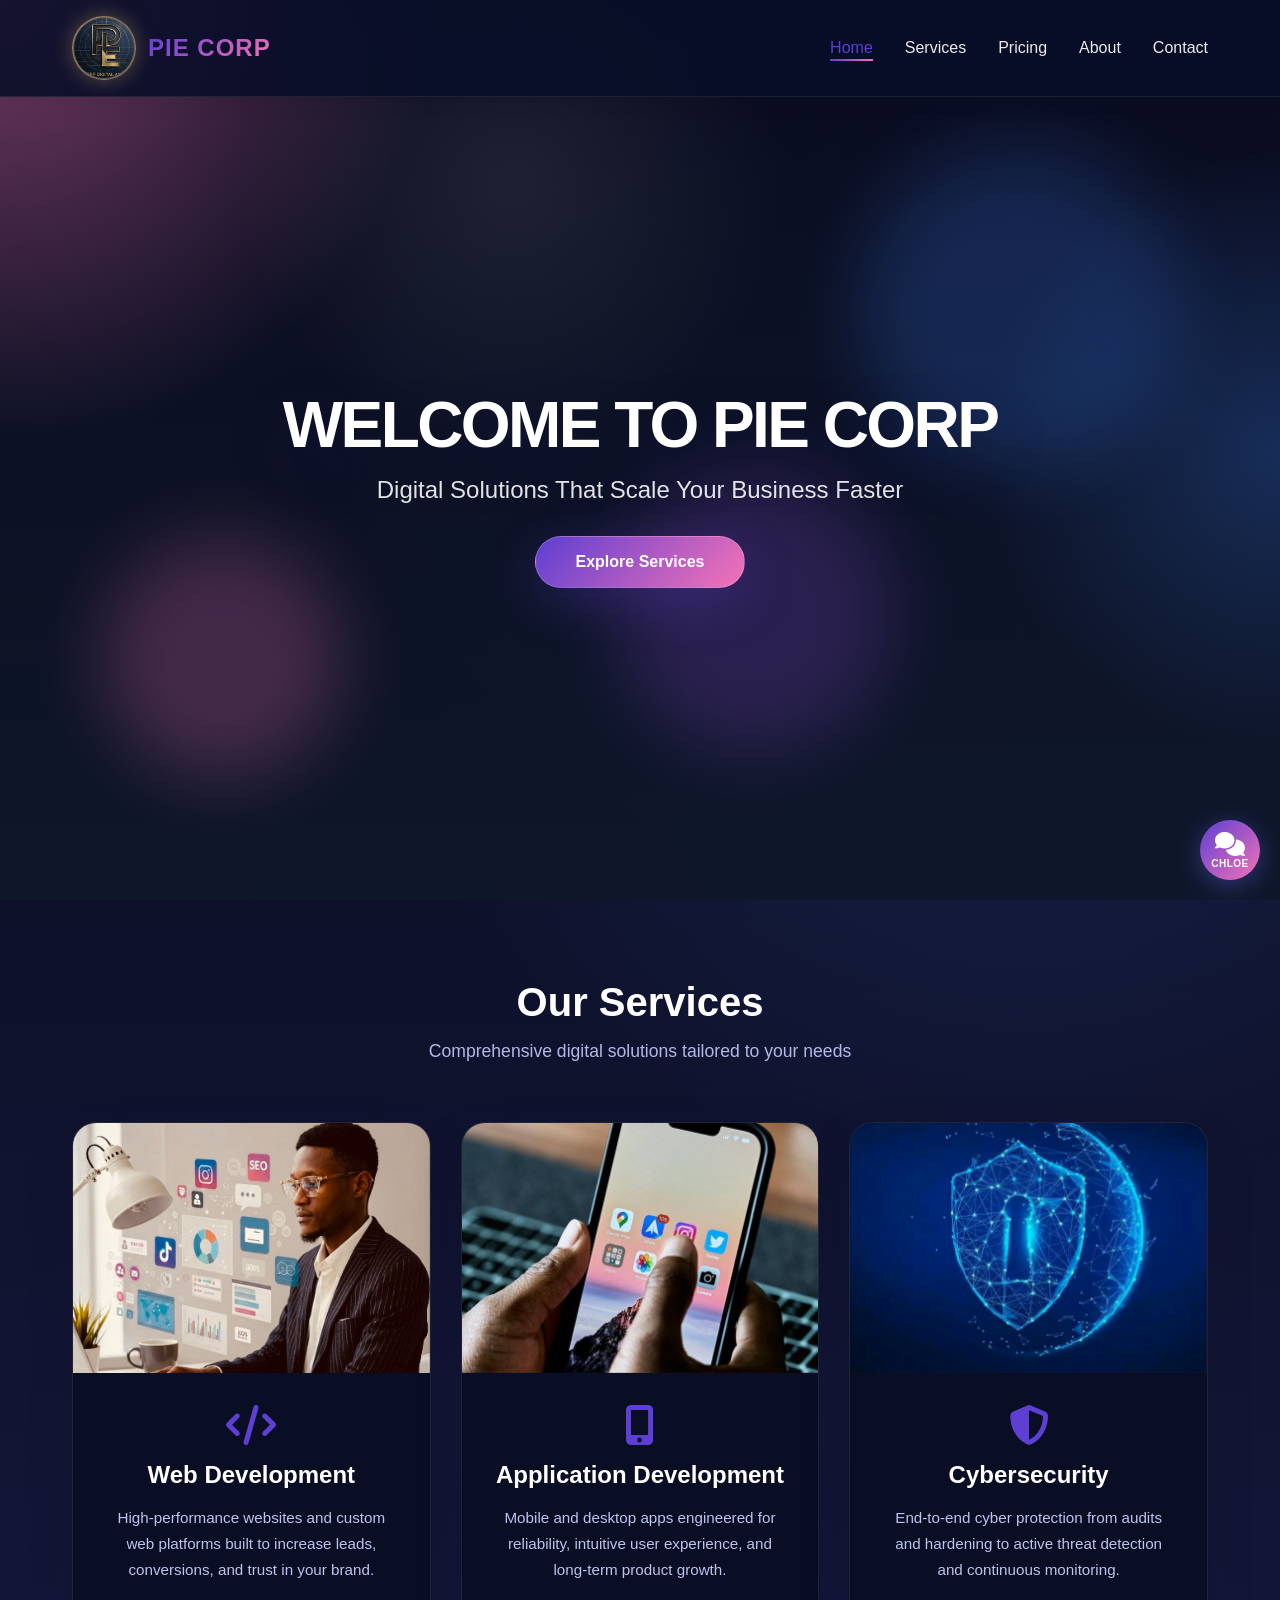
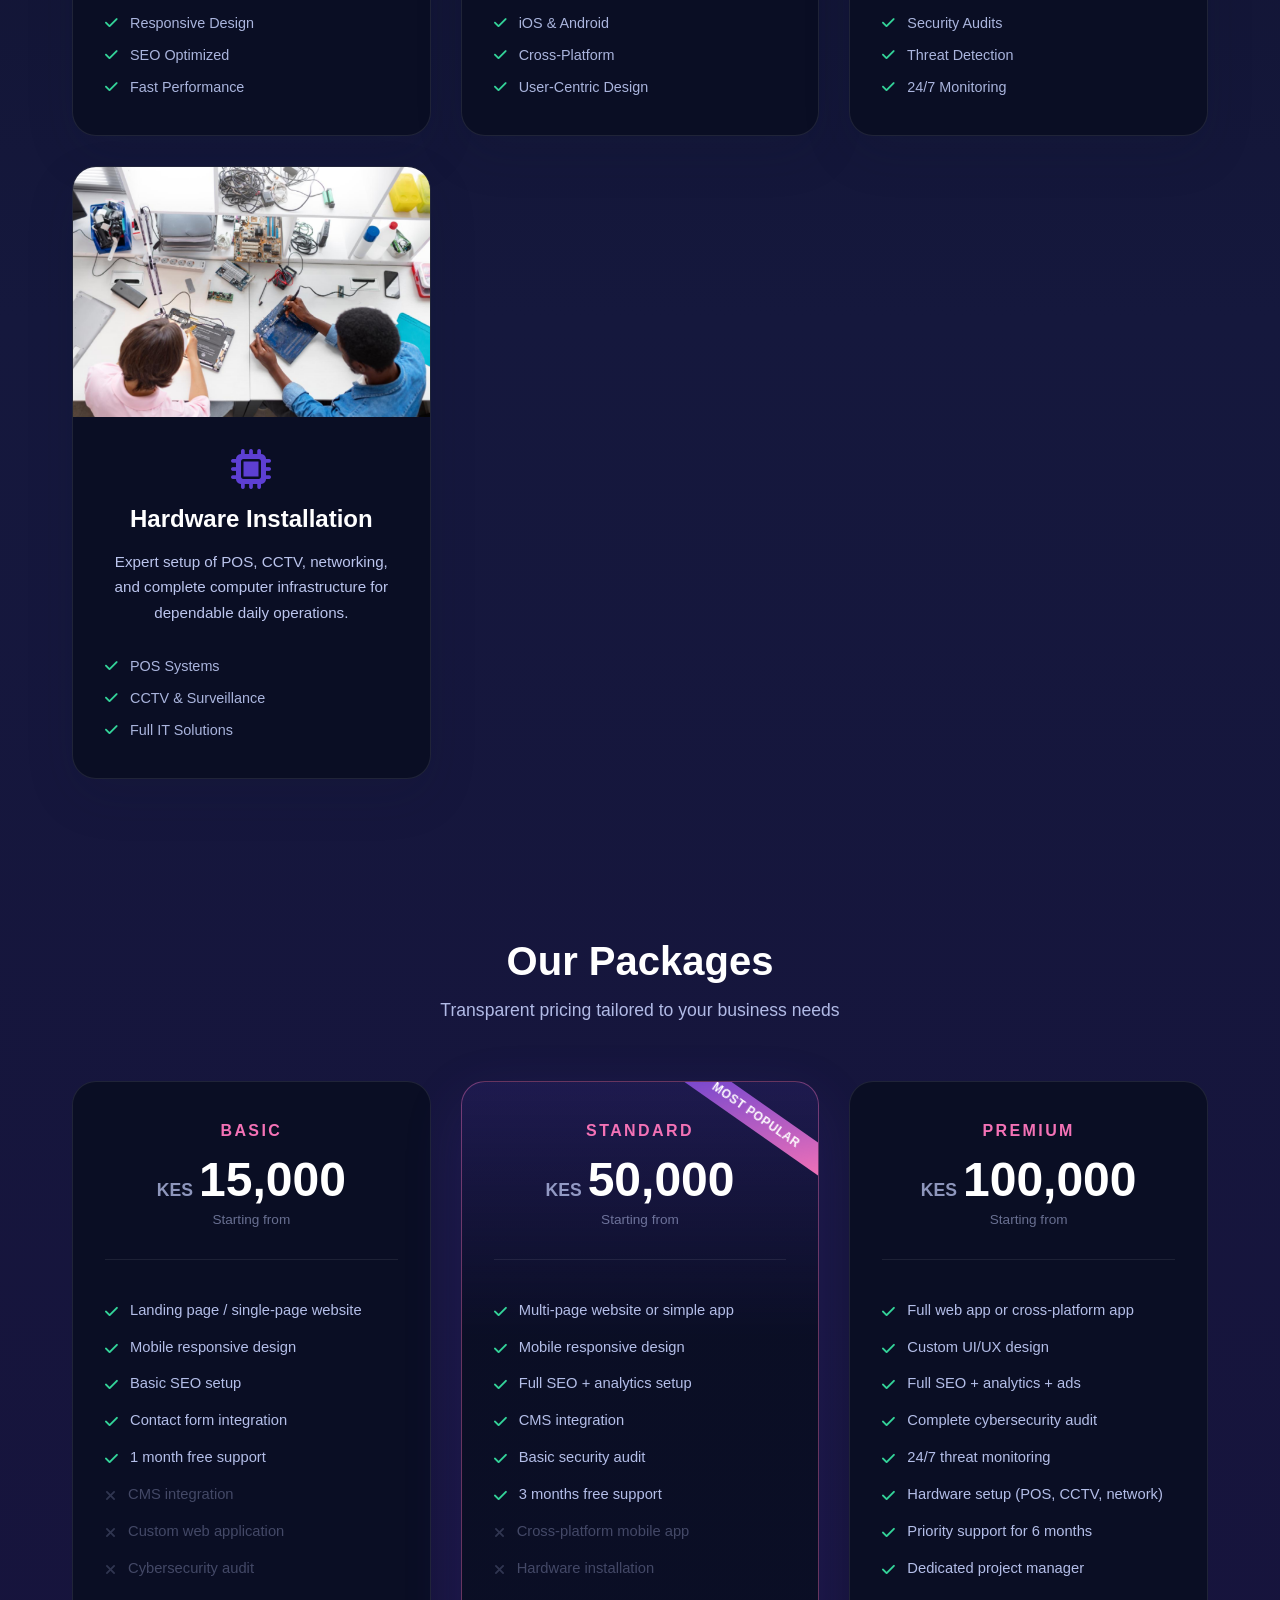
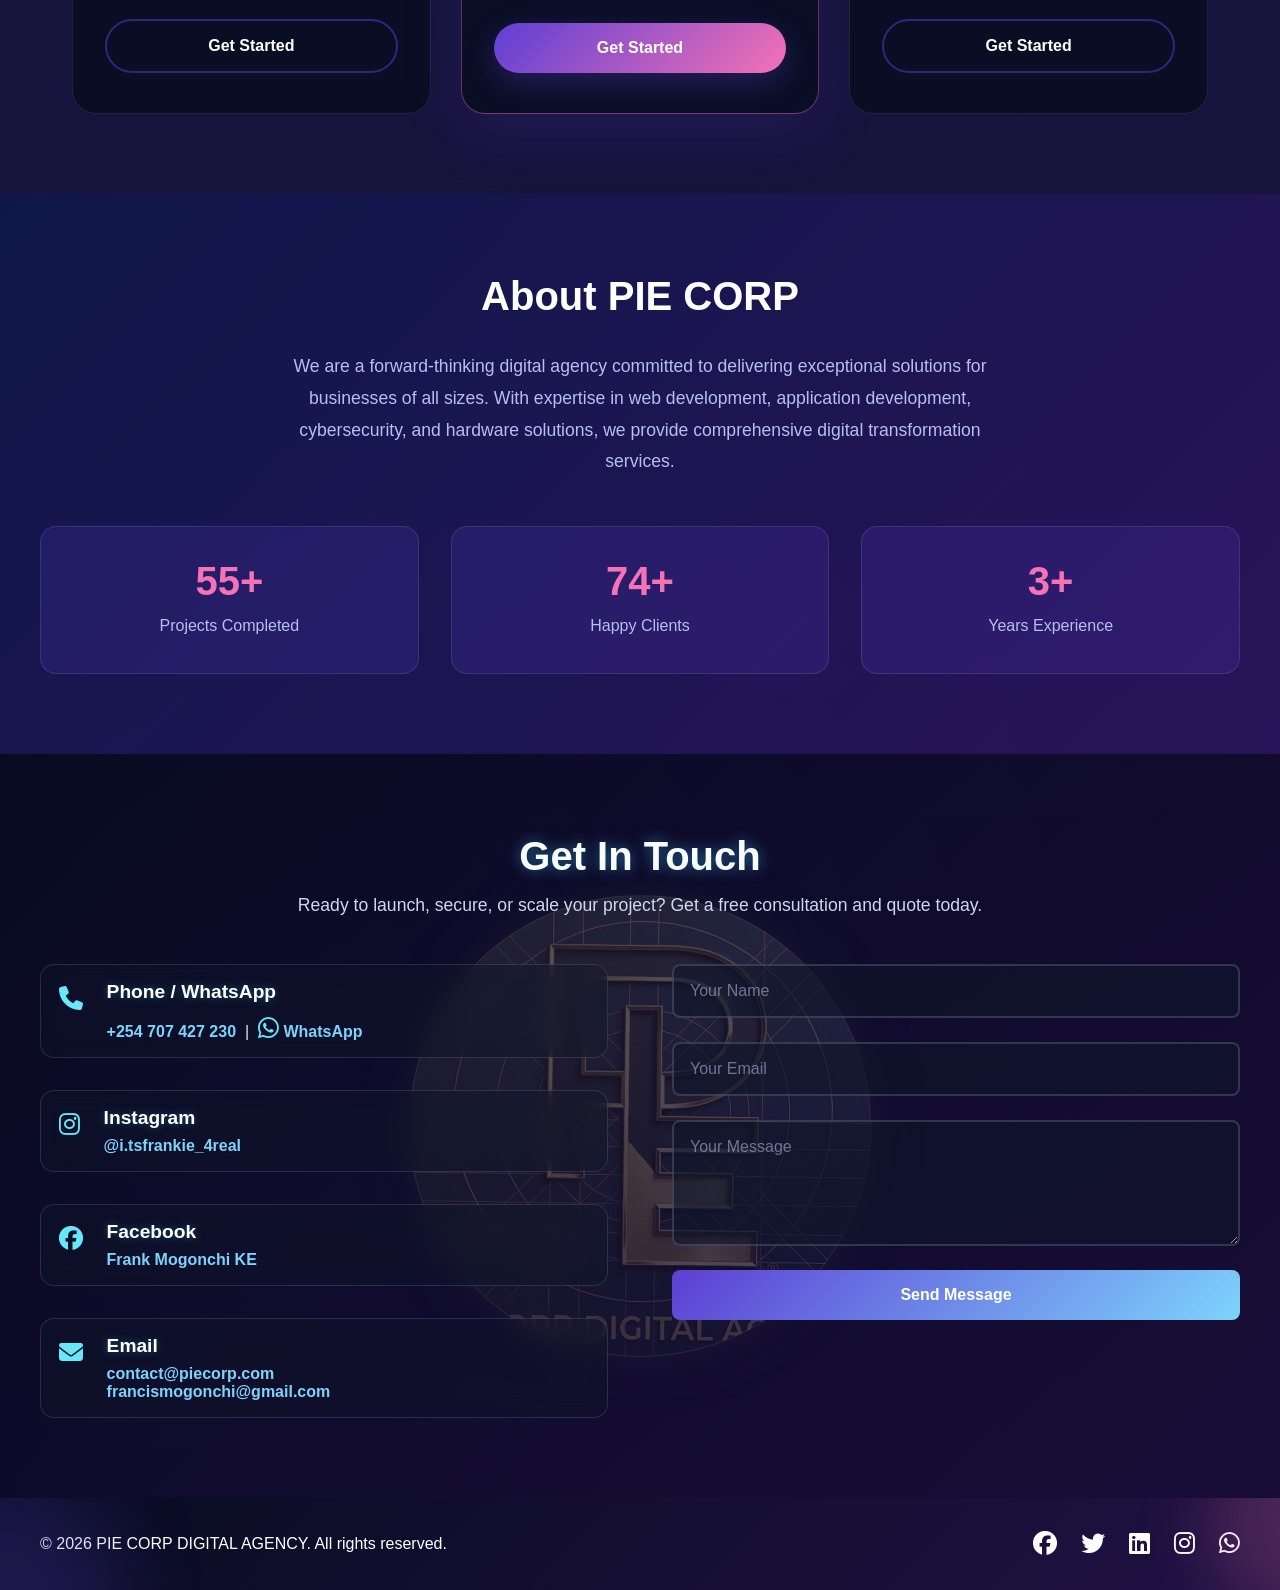
<file: index.html>
<!DOCTYPE html>
<html lang="en">
<head>
    <meta charset="UTF-8">
    <meta name="viewport" content="width=device-width, initial-scale=1.0">
    <meta name="description" content="PIE CORP DIGITAL AGENCY delivers web development, mobile applications, cybersecurity, and hardware installation solutions for modern businesses.">
    <meta name="keywords" content="PIE CORP, web development, mobile app development, cybersecurity, hardware installation, Kenya digital agency">
    <meta name="author" content="PIE CORP DIGITAL AGENCY">
    <meta name="robots" content="index, follow">
    <meta property="og:type" content="website">
    <meta property="og:title" content="PIE CORP DIGITAL AGENCY | Professional Tech Solutions">
    <meta property="og:description" content="Digital solutions that scale your business faster through web, app, cybersecurity, and hardware expertise.">
    <meta property="og:url" content="https://piecorp.netlify.app/">
    <meta property="og:image" content="https://piecorp.netlify.app/images/new%20logo.jpeg">
    <meta name="twitter:card" content="summary_large_image">
    <meta name="twitter:title" content="PIE CORP DIGITAL AGENCY | Professional Tech Solutions">
    <meta name="twitter:description" content="Digital solutions that scale your business faster through web, app, cybersecurity, and hardware expertise.">
    <meta name="twitter:image" content="https://piecorp.netlify.app/images/new%20logo.jpeg">
    <link rel="canonical" href="https://piecorp.netlify.app/">
    <link rel="icon" type="image/jpeg" href="images/new logo.jpeg">
    <meta name="google-site-verification" content="ad9ecfea312b4340">
    <meta name="theme-color" content="#0a0a2e">
    <meta name="geo.region" content="KE">
    <meta name="geo.placename" content="Kenya">
    <meta property="og:site_name" content="PIE CORP DIGITAL AGENCY">
    <meta property="og:locale" content="en_KE">
    <title>PIE CORP DIGITAL AGENCY | Web Development, Cybersecurity & IT Solutions in Kenya</title>
    <link rel="preconnect" href="https://cdnjs.cloudflare.com" crossorigin>
    <link rel="dns-prefetch" href="https://cdnjs.cloudflare.com">
    <link rel="stylesheet" href="style.css">
    <link rel="stylesheet" href="https://cdnjs.cloudflare.com/ajax/libs/font-awesome/6.4.0/css/all.min.css">
    <script type="application/ld+json">
    {
      "@context": "https://schema.org",
      "@type": "ProfessionalService",
      "name": "PIE CORP DIGITAL AGENCY",
      "url": "https://piecorp.netlify.app/",
      "logo": "https://piecorp.netlify.app/images/new%20logo.jpeg",
      "image": "https://piecorp.netlify.app/images/new%20logo.jpeg",
      "description": "PIE CORP DIGITAL AGENCY delivers web development, mobile applications, cybersecurity, and hardware installation solutions for modern businesses in Kenya.",
      "telephone": "+254707427230",
      "email": "contact@piecorp.com",
      "address": {
        "@type": "PostalAddress",
        "addressCountry": "KE"
      },
      "areaServed": {
        "@type": "Country",
        "name": "Kenya"
      },
      "sameAs": [
        "https://www.facebook.com/Frank.Mogonchi.KE",
        "https://instagram.com/i.tsfrankie_4real"
      ],
      "serviceType": ["Web Development", "Mobile App Development", "Cybersecurity", "Hardware Installation", "IT Solutions"],
      "priceRange": "$$",
      "aggregateRating": {
        "@type": "AggregateRating",
        "ratingValue": "4.8",
        "reviewCount": "75"
      }
    }
    </script>
</head>
<body>
    <a href="#home" class="skip-to-content">Skip to content</a>
    <!-- Animated Loading Screen -->
    <div id="loadingScreen" class="loading-screen">
        <div class="loading-content">
            <div class="intro-space"></div>
            <div class="loading-portal">
                <div class="portal-ring ring-1"></div>
                <div class="portal-ring ring-2"></div>
                <div class="portal-ring ring-3"></div>
                <div class="portal-energy"></div>
                <div class="portal-shards"></div>
                <div class="portal-core">
                    <div class="portal-logo">PIE</div>
                </div>
            </div>
            <div class="loading-bar">
                <div class="loading-progress"></div>
            </div>
            <p class="loading-text">PIE CORP DIGITAL AGENCY</p>
        </div>
    </div>

    <!-- Navigation -->
    <nav class="navbar">
        <div class="nav-container">
            <div class="logo">
                <div class="logo-badge">
                    <img src="images/new logo.jpeg" alt="PIE Corp Logo" class="logo-svg logo-image">
                </div>
                <span class="logo-text">PIE CORP</span>
            </div>
            <ul class="nav-menu" id="primaryNav">
                <li><a href="#home" class="nav-link">Home</a></li>
                <li><a href="#services" class="nav-link">Services</a></li>
                <li><a href="#pricing" class="nav-link">Pricing</a></li>
                <li><a href="#about" class="nav-link">About</a></li>
                <li><a href="#contact" class="nav-link">Contact</a></li>
            </ul>
            <button class="hamburger" type="button" aria-label="Toggle navigation menu" aria-expanded="false" aria-controls="primaryNav">
                <span></span>
                <span></span>
                <span></span>
            </button>
        </div>
    </nav>

    <!-- Main Content -->
    <main>
    <!-- Hero Section -->
    <section id="home" class="hero">
        <div class="hero-content">
            <h1 class="hero-title fade-in-up">Welcome to PIE CORP</h1>
            <p class="hero-subtitle fade-in-up" style="animation-delay: 0.2s;">Digital Solutions That Scale Your Business Faster</p>
            <button class="hero-btn fade-in-up" type="button" style="animation-delay: 0.4s;">Explore Services</button>
        </div>
        <div class="hero-background">
            <div class="animated-shape shape-1"></div>
            <div class="animated-shape shape-2"></div>
            <div class="animated-shape shape-3"></div>
        </div>
    </section>

    <!-- Services Section -->
    <section id="services" class="services">
        <div class="section-title">
            <h2>Our Services</h2>
            <p>Comprehensive digital solutions tailored to your needs</p>
        </div>

        <div class="services-grid">
            <!-- Service 1: Web Development -->
            <div class="service-card">
                <div class="service-image-container">
                    <img src="images/web development.png.jpeg" data-alt-src="images/mobileapplication.png.jpeg" alt="Web Development services by PIE CORP" class="service-image service-image-main" loading="lazy" width="400" height="250">
                    <div class="service-overlay">
                        <p>Responsive & Modern</p>
                    </div>
                </div>
                <div class="service-content">
                    <i class="fas fa-code service-icon"></i>
                    <h3>Web Development</h3>
                    <p>High-performance websites and custom web platforms built to increase leads, conversions, and trust in your brand.</p>
                    <ul class="service-features">
                        <li><i class="fas fa-check"></i> Responsive Design</li>
                        <li><i class="fas fa-check"></i> SEO Optimized</li>
                        <li><i class="fas fa-check"></i> Fast Performance</li>
                    </ul>
                </div>
            </div>

            <!-- Service 2: Application Development -->
            <div class="service-card">
                <div class="service-image-container">
                    <img src="images/mobileapplication.png.jpeg" data-alt-src="images/web development.png.jpeg" alt="Mobile App Development services by PIE CORP" class="service-image service-image-main" loading="lazy" width="400" height="250">
                    <div class="service-overlay">
                        <p>iOS, Android & Cross-Platform</p>
                    </div>
                </div>
                <div class="service-content">
                    <i class="fas fa-mobile-alt service-icon"></i>
                    <h3>Application Development</h3>
                    <p>Mobile and desktop apps engineered for reliability, intuitive user experience, and long-term product growth.</p>
                    <ul class="service-features">
                        <li><i class="fas fa-check"></i> iOS & Android</li>
                        <li><i class="fas fa-check"></i> Cross-Platform</li>
                        <li><i class="fas fa-check"></i> User-Centric Design</li>
                    </ul>
                </div>
            </div>

            <!-- Service 3: Cybersecurity -->
            <div class="service-card">
                <div class="service-image-container">
                    <img src="images/Cybersecurity.png.jpeg" data-alt-src="images/Hardware.png.jpeg" alt="Cybersecurity solutions by PIE CORP" class="service-image service-image-main" loading="lazy" width="400" height="250">
                    <div class="service-overlay">
                        <p>Secure & Protected</p>
                    </div>
                </div>
                <div class="service-content">
                    <i class="fas fa-shield-alt service-icon"></i>
                    <h3>Cybersecurity</h3>
                    <p>End-to-end cyber protection from audits and hardening to active threat detection and continuous monitoring.</p>
                    <ul class="service-features">
                        <li><i class="fas fa-check"></i> Security Audits</li>
                        <li><i class="fas fa-check"></i> Threat Detection</li>
                        <li><i class="fas fa-check"></i> 24/7 Monitoring</li>
                    </ul>
                </div>
            </div>

            <!-- Service 4: Hardware Installation -->
            <div class="service-card">
                <div class="service-image-container">
                    <img src="images/Hardware.png.jpeg" data-alt-src="images/Cybersecurity.png.jpeg" alt="Hardware Installation and IT solutions by PIE CORP" class="service-image service-image-main" loading="lazy" width="400" height="250">
                    <div class="service-overlay">
                        <p>POS, CCTV & Computer Solutions</p>
                    </div>
                </div>
                <div class="service-content">
                    <i class="fas fa-microchip service-icon"></i>
                    <h3>Hardware Installation</h3>
                    <p>Expert setup of POS, CCTV, networking, and complete computer infrastructure for dependable daily operations.</p>
                    <ul class="service-features">
                        <li><i class="fas fa-check"></i> POS Systems</li>
                        <li><i class="fas fa-check"></i> CCTV & Surveillance</li>
                        <li><i class="fas fa-check"></i> Full IT Solutions</li>
                    </ul>
                </div>
            </div>
        </div>
    </section>

    <!-- Pricing Section -->
    <section id="pricing" class="pricing">
        <div class="section-title">
            <h2>Our Packages</h2>
            <p>Transparent pricing tailored to your business needs</p>
        </div>

        <div class="pricing-grid">
            <!-- Basic Package -->
            <div class="pricing-card">
                <div class="pricing-header">
                    <span class="pricing-tier">Basic</span>
                    <div class="pricing-amount">
                        <span class="currency">KES</span>
                        <span class="price">15,000</span>
                    </div>
                    <p class="pricing-period">Starting from</p>
                </div>
                <ul class="pricing-features">
                    <li><i class="fas fa-check"></i> Landing page / single-page website</li>
                    <li><i class="fas fa-check"></i> Mobile responsive design</li>
                    <li><i class="fas fa-check"></i> Basic SEO setup</li>
                    <li><i class="fas fa-check"></i> Contact form integration</li>
                    <li><i class="fas fa-check"></i> 1 month free support</li>
                    <li class="disabled"><i class="fas fa-times"></i> CMS integration</li>
                    <li class="disabled"><i class="fas fa-times"></i> Custom web application</li>
                    <li class="disabled"><i class="fas fa-times"></i> Cybersecurity audit</li>
                </ul>
                <a href="https://wa.me/254707427230?text=Hi%20PIE%20CORP%2C%20I'm%20interested%20in%20the%20Basic%20package" class="pricing-btn" target="_blank" rel="noopener noreferrer">Get Started</a>
            </div>

            <!-- Standard Package -->
            <div class="pricing-card featured">
                <div class="pricing-badge">Most Popular</div>
                <div class="pricing-header">
                    <span class="pricing-tier">Standard</span>
                    <div class="pricing-amount">
                        <span class="currency">KES</span>
                        <span class="price">50,000</span>
                    </div>
                    <p class="pricing-period">Starting from</p>
                </div>
                <ul class="pricing-features">
                    <li><i class="fas fa-check"></i> Multi-page website or simple app</li>
                    <li><i class="fas fa-check"></i> Mobile responsive design</li>
                    <li><i class="fas fa-check"></i> Full SEO + analytics setup</li>
                    <li><i class="fas fa-check"></i> CMS integration</li>
                    <li><i class="fas fa-check"></i> Basic security audit</li>
                    <li><i class="fas fa-check"></i> 3 months free support</li>
                    <li class="disabled"><i class="fas fa-times"></i> Cross-platform mobile app</li>
                    <li class="disabled"><i class="fas fa-times"></i> Hardware installation</li>
                </ul>
                <a href="https://wa.me/254707427230?text=Hi%20PIE%20CORP%2C%20I'm%20interested%20in%20the%20Standard%20package" class="pricing-btn featured-btn" target="_blank" rel="noopener noreferrer">Get Started</a>
            </div>

            <!-- Premium Package -->
            <div class="pricing-card">
                <div class="pricing-header">
                    <span class="pricing-tier">Premium</span>
                    <div class="pricing-amount">
                        <span class="currency">KES</span>
                        <span class="price">100,000</span>
                    </div>
                    <p class="pricing-period">Starting from</p>
                </div>
                <ul class="pricing-features">
                    <li><i class="fas fa-check"></i> Full web app or cross-platform app</li>
                    <li><i class="fas fa-check"></i> Custom UI/UX design</li>
                    <li><i class="fas fa-check"></i> Full SEO + analytics + ads</li>
                    <li><i class="fas fa-check"></i> Complete cybersecurity audit</li>
                    <li><i class="fas fa-check"></i> 24/7 threat monitoring</li>
                    <li><i class="fas fa-check"></i> Hardware setup (POS, CCTV, network)</li>
                    <li><i class="fas fa-check"></i> Priority support for 6 months</li>
                    <li><i class="fas fa-check"></i> Dedicated project manager</li>
                </ul>
                <a href="https://wa.me/254707427230?text=Hi%20PIE%20CORP%2C%20I'm%20interested%20in%20the%20Premium%20package" class="pricing-btn" target="_blank" rel="noopener noreferrer">Get Started</a>
            </div>
        </div>
    </section>

    <!-- About Section -->
    <section id="about" class="about">
        <div class="about-container">
            <div class="about-content fade-on-scroll">
                <h2>About PIE CORP</h2>
                <p>We are a forward-thinking digital agency committed to delivering exceptional solutions for businesses of all sizes. With expertise in web development, application development, cybersecurity, and hardware solutions, we provide comprehensive digital transformation services.</p>
                <div class="about-stats">
                    <div class="stat">
                        <h3>75+</h3>
                        <p>Projects Completed</p>
                    </div>
                    <div class="stat">
                        <h3>100+</h3>
                        <p>Happy Clients</p>
                    </div>
                    <div class="stat">
                        <h3>5+</h3>
                        <p>Years Experience</p>
                    </div>
                </div>
            </div>
        </div>
    </section>

    <!-- Contact Section -->
    <section id="contact" class="contact">
        <div class="contact-container">
            <h2>Get In Touch</h2>
            <p>Ready to launch, secure, or scale your project? Get a free consultation and quote today.</p>
            
            <div class="contact-content">
                <div class="contact-info">
                    <div class="info-item">
                        <i class="fas fa-phone"></i>
                        <div>
                            <h4>Phone / WhatsApp</h4>
                            <p><a href="tel:+254707427230">+254 707 427 230</a> &nbsp;|&nbsp; <a href="https://wa.me/254707427230" target="_blank" rel="noopener noreferrer"><i class="fab fa-whatsapp"></i> WhatsApp</a></p>
                        </div>
                    </div>
                    <div class="info-item">
                        <i class="fab fa-instagram"></i>
                        <div>
                            <h4>Instagram</h4>
                            <p><a href="https://instagram.com/i.tsfrankie_4real" target="_blank" rel="noopener noreferrer">@i.tsfrankie_4real</a></p>
                        </div>
                    </div>
                    <div class="info-item">
                        <i class="fab fa-facebook"></i>
                        <div>
                            <h4>Facebook</h4>
                            <p><a href="https://www.facebook.com/Frank.Mogonchi.KE" target="_blank" rel="noopener noreferrer">Frank Mogonchi KE</a></p>
                        </div>
                    </div>
                    <div class="info-item">
                        <i class="fas fa-envelope"></i>
                        <div>
                            <h4>Email</h4>
                            <p><a href="mailto:contact@piecorp.com">contact@piecorp.com</a></p>
                            <p><a href="mailto:francismogonchi@gmail.com">francismogonchi@gmail.com</a></p>
                        </div>
                    </div>
                </div>

                <form class="contact-form" id="contactForm" name="contact" method="POST" data-netlify="true" netlify-honeypot="bot-field">
                    <input type="hidden" name="form-name" value="contact">
                    <input type="hidden" name="bot-field">
                    <input type="text" id="contactName" name="name" placeholder="Your Name" autocomplete="name" required>
                    <input type="email" id="contactEmail" name="email" placeholder="Your Email" autocomplete="email" required>
                    <textarea id="contactMessage" name="message" placeholder="Your Message" rows="5" required></textarea>
                    <button type="submit" class="submit-btn">Send Message</button>
                </form>
            </div>
        </div>
    </section>

    </main>

    <!-- Footer -->
    <footer class="footer">
        <div class="footer-content">
            <p>&copy; 2026 PIE CORP DIGITAL AGENCY. All rights reserved.</p>
            <div class="social-links">
                <a href="https://www.facebook.com/Frank.Mogonchi.KE" target="_blank" rel="noopener noreferrer" aria-label="Facebook"><i class="fab fa-facebook"></i></a>
                <a href="https://twitter.com/piecorp" target="_blank" rel="noopener noreferrer" aria-label="Twitter"><i class="fab fa-twitter"></i></a>
                <a href="https://linkedin.com/company/piecorp" target="_blank" rel="noopener noreferrer" aria-label="LinkedIn"><i class="fab fa-linkedin"></i></a>
                <a href="https://instagram.com/i.tsfrankie_4real" target="_blank" rel="noopener noreferrer" aria-label="Instagram"><i class="fab fa-instagram"></i></a>
                <a href="https://wa.me/254707427230" target="_blank" rel="noopener noreferrer" aria-label="WhatsApp"><i class="fab fa-whatsapp"></i></a>
            </div>
        </div>
    </footer>

    <!-- Chatbot Widget - DONA -->
    <div id="chatbot-container" class="chatbot-container">
        <button id="chatbot-toggle" class="chatbot-toggle" type="button" aria-label="Open DONA chat assistant">
            <i class="fas fa-comments"></i>
            <span class="chat-label">CHLOE</span>
        </button>
        <div id="chatbot-window" class="chatbot-window">
            <div class="chatbot-header">
                <h3>CHLOE - PIE CORP Assistant</h3>
                <button id="chatbot-close" class="chatbot-close">&times;</button>
            </div>
            <div id="chatbot-messages" class="chatbot-messages">
                <div class="chat-message bot-message">
                    <span class="bot-avatar" aria-hidden="true"><i class="fas fa-user"></i></span>
                    <div class="bot-bubble">
                        <p>Hi! I'm CHLOE 👩‍💻 Your PIE CORP lady assistant. Ask me about our services, pricing, contact info, or anything about the team!</p>
                    </div>
                </div>
            </div>
            <div class="chatbot-input-area">
                <input type="text" id="chatbot-input" placeholder="Ask me anything..." class="chatbot-input" aria-label="Type your message for CHLOE">
                <button id="chatbot-send" class="chatbot-send" type="button" aria-label="Send message"><i class="fas fa-paper-plane"></i></button>
            </div>
        </div>
    </div>

    <script src="script.js"></script>
</body>
</html>
</file>
<file: style.css>
/* ============================================
   ROOT VARIABLES & GLOBAL STYLES
   ============================================ */

:root {
    --primary-color: #5d3fd3;
    --secondary-color: #f472b6;
    --accent-color: #f9a826;
    --dark-color: #0f172a;
    --light-color: #f7f2ff;
    --text-color: #f8fafc;
    --border-color: #c7d2fe;
    --success-color: #34d399;
    --shadow-color: rgba(93, 63, 211, 0.18);
    --transition: all 0.35s cubic-bezier(0.4, 0, 0.2, 1);
}

* {
    margin: 0;
    padding: 0;
    box-sizing: border-box;
}

html {
    scroll-behavior: smooth;
}

.skip-to-content {
    position: absolute;
    top: -100%;
    left: 1rem;
    background: var(--primary-color);
    color: #fff;
    padding: 0.75rem 1.5rem;
    border-radius: 0 0 8px 8px;
    z-index: 10000;
    font-weight: 600;
    text-decoration: none;
    transition: top 0.2s ease;
}

.skip-to-content:focus {
    top: 0;
}

body {
    font-family: 'Segoe UI', Tahoma, Geneva, Verdana, sans-serif;
    color: var(--text-color);
    min-height: 100vh;
    background: radial-gradient(circle at top left, rgba(244, 114, 182, 0.18), transparent 18%),
                radial-gradient(circle at 80% 10%, rgba(59, 130, 246, 0.2), transparent 16%),
                radial-gradient(circle at 20% 90%, rgba(168, 85, 247, 0.14), transparent 22%),
                linear-gradient(180deg, #090b1a 0%, #15183d 40%, #180f3c 100%);
    overflow-x: hidden;
}

body::before {
    content: '';
    position: fixed;
    inset: 0;
    background: radial-gradient(circle at center, rgba(255,255,255,0.08), transparent 40%);
    pointer-events: none;
}

@keyframes neonPulse {
    0%, 100% { text-shadow: 0 0 24px rgba(244,114,182,0.14), 0 0 48px rgba(93,63,211,0.12); }
    50% { text-shadow: 0 0 36px rgba(244,114,182,0.2), 0 0 72px rgba(59,130,246,0.16); }
}

/* ============================================
    LOADING SCREEN (6 SECONDS ANIMATION)
    ============================================ */

.loading-screen {
    position: fixed;
    top: 0;
    left: 0;
    width: 100%;
    height: 100%;
    background: radial-gradient(circle at 50% 40%, rgba(129, 140, 248, 0.28), transparent 34%),
                radial-gradient(circle at 72% 65%, rgba(34, 211, 238, 0.22), transparent 42%),
                radial-gradient(circle at 18% 22%, rgba(244, 114, 182, 0.18), transparent 32%),
                linear-gradient(180deg, #030510 0%, #0a1330 52%, #170a3d 100%);
    display: flex;
    justify-content: center;
    align-items: center;
    z-index: 9999;
    animation: fadeOutScreen 0.8s ease-in-out 2.2s forwards;
}

@keyframes fadeOutScreen {
    to {
        opacity: 0;
        visibility: hidden;
        pointer-events: none;
    }
}

.loading-content {
    text-align: center;
    color: white;
    position: relative;
}

.intro-space {
    position: absolute;
    inset: -40px;
    background-image:
        radial-gradient(circle, rgba(255, 255, 255, 0.95) 1.1px, transparent 1.4px),
        radial-gradient(circle, rgba(125, 211, 252, 0.72) 0.9px, transparent 1.2px),
        radial-gradient(circle, rgba(196, 181, 253, 0.7) 0.95px, transparent 1.25px);
    background-size: 180px 180px, 140px 140px, 220px 220px;
    background-position: 0 0, 50px 44px, 100px 90px;
    opacity: 0.65;
    filter: drop-shadow(0 0 12px rgba(125, 211, 252, 0.45));
    animation: starZoom 3s ease-in-out forwards;
    pointer-events: none;
}

.loading-portal {
    position: relative;
    width: 240px;
    height: 240px;
    margin: 0 auto 30px;
    filter: drop-shadow(0 0 46px rgba(56, 189, 248, 0.42));
    animation: portalReveal 3s ease-in-out forwards;
}

.portal-ring {
    position: absolute;
    border-radius: 50%;
    border: 2px solid rgba(255, 255, 255, 0.16);
}

.portal-ring.ring-1 {
    inset: 0;
    border-color: rgba(125, 211, 252, 0.5);
    animation: spinOrbit 6s linear infinite;
}

.portal-ring.ring-2 {
    inset: 24px;
    border-color: rgba(167, 139, 250, 0.5);
    animation: spinOrbitReverse 4.2s linear infinite;
}

.portal-ring.ring-3 {
    inset: 50px;
    border-color: rgba(34, 211, 238, 0.55);
    animation: spinOrbit 3.2s linear infinite;
}

.portal-energy {
    position: absolute;
    inset: 15px;
    border-radius: 50%;
    border: 2px solid transparent;
    border-top-color: rgba(125, 211, 252, 0.95);
    border-right-color: rgba(167, 139, 250, 0.95);
    animation: sweepClock 1.7s cubic-bezier(0.4, 0, 0.2, 1) infinite;
}

.portal-shards {
    position: absolute;
    inset: 26px;
    border-radius: 50%;
    background:
        conic-gradient(from 0deg,
        rgba(255,255,255,0.02) 0deg,
        rgba(125, 211, 252, 0.35) 36deg,
        rgba(255,255,255,0.03) 72deg,
        rgba(167, 139, 250, 0.28) 108deg,
        rgba(255,255,255,0.02) 144deg,
        rgba(34, 211, 238, 0.36) 180deg,
        rgba(255,255,255,0.02) 216deg,
        rgba(147, 197, 253, 0.3) 252deg,
        rgba(255,255,255,0.02) 288deg,
        rgba(196, 181, 253, 0.3) 324deg,
        rgba(255,255,255,0.02) 360deg);
    animation: spinOrbit 7s linear infinite;
}

.portal-core {
    position: absolute;
    inset: 62px;
    display: flex;
    justify-content: center;
    align-items: center;
    border-radius: 50%;
    background: radial-gradient(circle at 35% 30%, rgba(255,255,255,0.46), rgba(17, 26, 57, 0.96));
    border: 1px solid rgba(255, 255, 255, 0.3);
    box-shadow: inset 0 0 22px rgba(255, 255, 255, 0.18), 0 0 28px rgba(56, 189, 248, 0.38);
    animation: corePulse 2.2s ease-in-out infinite;
}

.portal-logo {
    font-size: 36px;
    font-weight: 800;
    letter-spacing: 0.12em;
    color: #f4f7ff;
    text-shadow: 0 0 14px rgba(56, 189, 248, 0.72), 0 0 24px rgba(167, 139, 250, 0.55);
    animation: logoGlow 1.8s ease-in-out infinite;
}

@keyframes spinOrbit {
    from { transform: rotate(0deg); }
    to { transform: rotate(360deg); }
}

@keyframes spinOrbitReverse {
    from { transform: rotate(360deg); }
    to { transform: rotate(0deg); }
}

@keyframes sweepClock {
    0% { transform: rotate(0deg) scale(0.96); opacity: 0.75; }
    50% { transform: rotate(180deg) scale(1); opacity: 1; }
    100% { transform: rotate(360deg) scale(0.96); opacity: 0.75; }
}

@keyframes corePulse {
    0%, 100% { transform: scale(1); }
    50% { transform: scale(1.08); }
}

.loading-bar {
    width: 300px;
    height: 6px;
    background: rgba(255, 255, 255, 0.12);
    border-radius: 999px;
    margin: 26px auto;
    overflow: hidden;
}

.loading-progress {
    height: 100%;
    background: linear-gradient(90deg, #93c5fd 0%, #22d3ee 45%, #a78bfa 100%);
    border-radius: 999px;
    animation: loadingProgress 3s ease-in-out forwards;
}

@keyframes starZoom {
    0% { transform: scale(1); opacity: 0.45; }
    55% { transform: scale(1.08); opacity: 0.75; }
    100% { transform: scale(1.14); opacity: 0.48; }
}

@keyframes portalReveal {
    0% { transform: scale(0.9); opacity: 0.25; }
    25% { transform: scale(1); opacity: 1; }
    80% { transform: scale(1.03); opacity: 1; }
    100% { transform: scale(1.05); opacity: 0.96; }
}

@keyframes logoGlow {
    0%, 100% { opacity: 0.8; transform: scale(1); }
    50% { opacity: 1; transform: scale(1.08); }
}

@keyframes loadingProgress {
    0% {
        width: 0%;
    }
    100% {
        width: 100%;
    }
}

.loading-text {
    font-size: 13px;
    letter-spacing: 0.28em;
    color: rgba(241, 245, 255, 0.95);
    animation: fadeInOut 3s ease-in-out forwards;
}

@keyframes fadeInOut {
    0%, 10% {
        opacity: 0;
    }
    50% {
        opacity: 1;
    }
    90%, 100% {
        opacity: 0;
    }
}

/* ============================================
   NAVIGATION BAR
   ============================================ */

.navbar {
    position: fixed;
    top: 0;
    width: 100%;
    background: rgba(8, 14, 40, 0.88);
    border-bottom: 1px solid rgba(255, 255, 255, 0.08);
    backdrop-filter: blur(20px);
    padding: 1rem 0;
    z-index: 1000;
    box-shadow: 0 16px 40px rgba(0, 0, 0, 0.2);
    animation: slideDownNav 0.6s ease-out 2.5s both;
}

@keyframes slideDownNav {
    from {
        transform: translateY(-100%);
        opacity: 0;
    }
    to {
        transform: translateY(0);
        opacity: 1;
    }
}

.nav-container {
    max-width: 1200px;
    margin: 0 auto;
    display: flex;
    justify-content: space-between;
    align-items: center;
    padding: 0 2rem;
    position: relative;
}

.logo {
    font-size: 24px;
    font-weight: bold;
    color: var(--primary-color);
    display: flex;
    align-items: center;
    gap: 12px;
    cursor: pointer;
    transition: var(--transition);
}

.logo:hover {
    transform: scale(1.05);
}

.logo-badge {
    position: relative;
    width: 64px;
    height: 64px;
    border-radius: 50%;
    display: grid;
    place-items: center;
    background: linear-gradient(145deg, rgba(208, 177, 115, 0.32), rgba(123, 95, 47, 0.22));
    border: 1px solid rgba(220, 188, 123, 0.55);
    box-shadow: inset 0 0 12px rgba(255, 243, 209, 0.18), 0 0 20px rgba(220, 188, 123, 0.35);
    overflow: hidden;
}

.logo-svg {
    width: 60px;
    height: 60px;
    animation: rotateBrand 7s linear infinite;
    filter: drop-shadow(0 0 6px rgba(220, 188, 123, 0.5));
}

.logo-image {
    border-radius: 50%;
    object-fit: cover;
    object-position: center 32%;
}

@keyframes rotateBrand {
    from {
        transform: rotate(0deg);
    }
    to {
        transform: rotate(360deg);
    }
}

.logo-text {
    background: linear-gradient(135deg, var(--primary-color), var(--secondary-color));
    -webkit-background-clip: text;
    -webkit-text-fill-color: transparent;
    background-clip: text;
    font-weight: 800;
    letter-spacing: 1px;
}

.nav-menu {
    display: flex;
    list-style: none;
    gap: 2rem;
}

.nav-link {
    text-decoration: none;
    color: rgba(255, 255, 255, 0.92);
    font-weight: 500;
    position: relative;
    transition: var(--transition);
}

.nav-link::after {
    content: '';
    position: absolute;
    bottom: -5px;
    left: 0;
    width: 0;
    height: 2px;
    background: linear-gradient(135deg, var(--primary-color), var(--secondary-color));
    transition: var(--transition);
}

.nav-link:hover,
.nav-link.active {
    color: var(--primary-color);
}

.nav-link:hover::after,
.nav-link.active::after {
    width: 100%;
}

.hamburger {
    display: none;
    flex-direction: column;
    cursor: pointer;
    border: none;
    background: transparent;
    padding: 0;
}

.hamburger span {
    width: 25px;
    height: 3px;
    background: var(--text-color);
    margin: 5px 0;
    transition: var(--transition);
}

.hamburger[aria-expanded='true'] span:nth-child(1) {
    transform: translateY(8px) rotate(45deg);
}

.hamburger[aria-expanded='true'] span:nth-child(2) {
    opacity: 0;
}

.hamburger[aria-expanded='true'] span:nth-child(3) {
    transform: translateY(-8px) rotate(-45deg);
}

/* ============================================
   HERO SECTION
   ============================================ */

.hero {
    min-height: 100vh;
    display: flex;
    align-items: center;
    justify-content: center;
    background: radial-gradient(circle at top left, rgba(244, 114, 182, 0.45), transparent 28%),
                radial-gradient(circle at right, rgba(59, 130, 246, 0.24), transparent 22%),
                linear-gradient(180deg, rgba(10, 12, 32, 0.96), rgba(15, 23, 42, 0.96));
    position: relative;
    overflow: hidden;
    padding-top: 80px;
}

.hero::before {
    content: '';
    position: absolute;
    inset: 0;
    background: radial-gradient(circle at 40% 20%, rgba(255,255,255,0.08), transparent 26%);
    pointer-events: none;
}

.hero-background {
    position: absolute;
    width: 100%;
    height: 100%;
    z-index: 0;
    overflow: hidden;
}

.animated-shape {
    position: absolute;
    border-radius: 50%;
    background: rgba(244, 114, 182, 0.22);
    filter: blur(36px);
    opacity: 0.95;
}

.shape-1 {
    width: 320px;
    height: 320px;
    top: 12%;
    right: 8%;
    animation: floatShape1 7s ease-in-out infinite;
    background: rgba(59, 130, 246, 0.22);
}

.shape-2 {
    width: 240px;
    height: 240px;
    bottom: 18%;
    left: 8%;
    animation: floatShape2 8.5s ease-in-out infinite;
    background: rgba(244, 114, 182, 0.25);
}

.shape-3 {
    width: 280px;
    height: 280px;
    top: 48%;
    left: 48%;
    animation: floatShape3 9s ease-in-out infinite;
    background: rgba(168, 85, 247, 0.2);
}

@keyframes floatShape1 {
    0%, 100% { transform: translate(0, 0) scale(1); }
    50% { transform: translate(20px, -30px) scale(1.08); }
}

@keyframes floatShape2 {
    0%, 100% { transform: translate(0, 0) scale(1); }
    50% { transform: translate(-25px, 20px) scale(1.05); }
}

@keyframes floatShape3 {
    0%, 100% { transform: translate(0, 0) rotate(0deg); }
    50% { transform: translate(18px, 18px) rotate(180deg); }
}

.hero-content {
    position: relative;
    z-index: 10;
    text-align: center;
    color: white;
    max-width: 860px;
    padding: 1rem;
}

.hero-title {
    font-size: 4rem;
    font-weight: 900;
    margin-bottom: 1rem;
    line-height: 1.05;
    letter-spacing: -0.04em;
    text-transform: uppercase;
    text-shadow: 0 20px 80px rgba(93, 63, 211, 0.16);
    animation: neonPulse 3.5s ease-in-out infinite;
}

.hero-subtitle {
    font-size: 1.5rem;
    color: rgba(255, 255, 255, 0.88);
    margin-bottom: 2rem;
    max-width: 720px;
    margin-left: auto;
    margin-right: auto;
}

.hero-btn {
    position: relative;
    padding: 1rem 2.5rem;
    font-size: 1rem;
    font-weight: 700;
    background: linear-gradient(135deg, var(--primary-color), var(--secondary-color));
    color: white;
    border: 1px solid rgba(255,255,255,0.18);
    border-radius: 999px;
    cursor: pointer;
    transition: var(--transition);
    box-shadow: 0 14px 50px rgba(93, 63, 211, 0.3);
    overflow: hidden;
}

.hero-btn::after {
    content: '';
    position: absolute;
    inset: 0;
    background: radial-gradient(circle at top left, rgba(255,255,255,0.25), transparent 45%);
    opacity: 0;
    transition: opacity 0.35s ease;
}

.hero-btn:hover {
    transform: translateY(-3px) scale(1.02);
    box-shadow: 0 20px 60px rgba(93, 63, 211, 0.38);
}

.hero-btn:hover::after {
    opacity: 1;
}

.fade-in-up {
    animation: fadeInUp 0.8s ease-out 2.5s both;
}

@keyframes fadeInUp {
    from {
        opacity: 0;
        transform: translateY(30px);
    }
    to {
        opacity: 1;
        transform: translateY(0);
    }
}

/* ============================================
   SERVICES SECTION
   ============================================ */

.services {
    padding: 80px 2rem;
    max-width: 1200px;
    margin: 0 auto;
}

.section-title {
    text-align: center;
    margin-bottom: 60px;
}

.section-title h2 {
    font-size: 2.5rem;
    margin-bottom: 1rem;
    color: #ffffff;
}

.section-title p {
    font-size: 1.1rem;
    color: rgba(199, 210, 254, 0.88);
}

.services-grid {
    display: grid;
    grid-template-columns: repeat(auto-fit, minmax(280px, 1fr));
    gap: 30px;
}

/* SERVICE CARDS WITH HOVER EFFECTS */

.service-card {
    background: rgba(10, 14, 36, 0.94);
    border: 1px solid rgba(255, 255, 255, 0.09);
    border-radius: 24px;
    overflow: hidden;
    box-shadow: 0 18px 50px rgba(15, 23, 42, 0.12);
    transition: var(--transition);
    transform-style: preserve-3d;
    animation: slideInCard 0.6s ease-out both;
}

@keyframes slideInCard {
    from {
        opacity: 0;
        transform: translateY(20px);
    }
    to {
        opacity: 1;
        transform: translateY(0);
    }
}

.service-card:nth-child(1) { animation-delay: 0.1s; }
.service-card:nth-child(2) { animation-delay: 0.2s; }
.service-card:nth-child(3) { animation-delay: 0.3s; }
.service-card:nth-child(4) { animation-delay: 0.4s; }

.service-card:hover {
    transform: translateY(-10px) scale(1.01);
    box-shadow: 0 28px 90px rgba(93, 63, 211, 0.24);
}

.service-image-container {
    position: relative;
    width: 100%;
    height: 250px;
    overflow: hidden;
    background: linear-gradient(135deg, rgba(93, 63, 211, 0.18) 0%, rgba(244, 114, 182, 0.18) 100%);
    perspective: 1200px;
    cursor: pointer;
    isolation: isolate;
}

.service-image-container::before {
    content: '';
    position: absolute;
    inset: 0;
    background: linear-gradient(115deg,
        rgba(56, 189, 248, 0) 0%,
        rgba(56, 189, 248, 0.28) 48%,
        rgba(167, 139, 250, 0.34) 52%,
        rgba(56, 189, 248, 0) 100%);
    transform: translateX(-130%);
    z-index: 2;
    pointer-events: none;
}

.service-image-container.scan-active::before {
    animation: parseSweep 0.65s ease-out;
}

.service-image {
    position: absolute;
    inset: 0;
    width: 100%;
    height: 100%;
    object-fit: cover;
    transition: transform 0.5s ease, filter 0.5s ease, opacity 0.45s ease;
    transform-origin: center;
    backface-visibility: hidden;
}

.service-image-alt {
    opacity: 0;
    filter: saturate(1.25) contrast(1.08) hue-rotate(12deg);
    transform: scale(1.08);
}

.service-image-container.swap-mode .service-image-main {
    opacity: 0;
    transform: scale(1.12) rotate(-1deg);
    filter: brightness(0.65) blur(1.2px);
}

.service-image-container.swap-mode .service-image-alt {
    opacity: 1;
    transform: scale(1.03) rotate(1deg);
}

.service-card:hover .service-image,
.service-image-container.active .service-image {
    transform: scale(1.08) rotate(3deg);
    filter: brightness(0.78);
}

@keyframes parseSweep {
    from {
        transform: translateX(-130%);
        opacity: 0.2;
    }
    50% {
        opacity: 1;
    }
    to {
        transform: translateX(130%);
        opacity: 0.2;
    }
}

.service-overlay {
    position: absolute;
    top: 0;
    left: 0;
    width: 100%;
    height: 100%;
    background: rgba(15, 23, 42, 0.92);
    display: flex;
    align-items: center;
    justify-content: center;
    color: var(--secondary-color);
    font-weight: 700;
    font-size: 1.05rem;
    opacity: 0;
    transform: translateZ(40px) scale(0.96);
    transition: opacity 0.3s ease, transform 0.35s ease, background 0.35s ease;
    padding: 1rem;
    text-align: center;
    backdrop-filter: blur(12px);
}

.service-image-container:hover .service-overlay,
.service-image-container.active .service-overlay {
    opacity: 1;
    transform: translateZ(50px) scale(1);
}

.service-image-container.active .service-overlay {
    background: rgba(93, 63, 211, 0.88);
}

.service-content {
    padding: 2rem;
    text-align: center;
}

.service-icon {
    font-size: 2.5rem;
    color: var(--primary-color);
    margin-bottom: 1rem;
    display: inline-block;
    transition: var(--transition);
    transform-style: preserve-3d;
}

.service-card:hover .service-icon {
    transform: scale(1.2) rotate(10deg);
    color: var(--secondary-color);
}

.service-content h3 {
    font-size: 1.5rem;
    margin-bottom: 1rem;
    color: #ffffff;
}

.service-content p {
    color: rgba(203, 213, 255, 0.92);
    margin-bottom: 1.5rem;
    font-size: 0.95rem;
    line-height: 1.7;
}

.service-features {
    list-style: none;
    text-align: left;
}

.service-features li {
    padding: 0.5rem 0;
    color: rgba(199, 210, 254, 0.85);
    font-size: 0.9rem;
}

.service-features i {
    color: var(--success-color);
    margin-right: 0.5rem;
}

/* ============================================
   PRICING SECTION
   ============================================ */

.pricing {
    padding: 80px 2rem;
    max-width: 1200px;
    margin: 0 auto;
}

.pricing-grid {
    display: grid;
    grid-template-columns: repeat(auto-fit, minmax(300px, 1fr));
    gap: 30px;
    align-items: stretch;
}

.pricing-card {
    background: rgba(10, 14, 36, 0.94);
    border: 1px solid rgba(255, 255, 255, 0.09);
    border-radius: 24px;
    padding: 2.5rem 2rem;
    display: flex;
    flex-direction: column;
    position: relative;
    transition: var(--transition);
    overflow: hidden;
}

.pricing-card:hover {
    transform: translateY(-8px);
    box-shadow: 0 28px 80px rgba(93, 63, 211, 0.2);
    border-color: rgba(93, 63, 211, 0.3);
}

.pricing-card.featured {
    border-color: rgba(244, 114, 182, 0.4);
    background: linear-gradient(180deg, rgba(93, 63, 211, 0.12) 0%, rgba(10, 14, 36, 0.94) 40%);
    box-shadow: 0 20px 60px rgba(93, 63, 211, 0.15);
}

.pricing-badge {
    position: absolute;
    top: 20px;
    right: -30px;
    background: linear-gradient(135deg, var(--primary-color), var(--secondary-color));
    color: #fff;
    font-size: 0.75rem;
    font-weight: 700;
    padding: 0.4rem 2.5rem;
    transform: rotate(35deg);
    letter-spacing: 0.05em;
    text-transform: uppercase;
}

.pricing-header {
    text-align: center;
    padding-bottom: 2rem;
    border-bottom: 1px solid rgba(255, 255, 255, 0.08);
    margin-bottom: 2rem;
}

.pricing-tier {
    font-size: 1rem;
    font-weight: 700;
    text-transform: uppercase;
    letter-spacing: 0.15em;
    color: var(--secondary-color);
}

.pricing-amount {
    margin: 1rem 0 0.5rem;
    display: flex;
    align-items: baseline;
    justify-content: center;
    gap: 6px;
}

.pricing-amount .currency {
    font-size: 1.1rem;
    font-weight: 600;
    color: rgba(199, 210, 254, 0.7);
}

.pricing-amount .price {
    font-size: 3rem;
    font-weight: 900;
    color: #ffffff;
    line-height: 1;
}

.pricing-period {
    font-size: 0.85rem;
    color: rgba(199, 210, 254, 0.5);
}

.pricing-features {
    list-style: none;
    flex: 1;
    margin-bottom: 2rem;
}

.pricing-features li {
    padding: 0.6rem 0;
    color: rgba(199, 210, 254, 0.9);
    font-size: 0.92rem;
    display: flex;
    align-items: flex-start;
    gap: 0.75rem;
}

.pricing-features li i.fa-check {
    color: var(--success-color);
    margin-top: 3px;
    flex-shrink: 0;
}

.pricing-features li.disabled {
    color: rgba(199, 210, 254, 0.3);
}

.pricing-features li.disabled i {
    color: rgba(199, 210, 254, 0.2);
    margin-top: 3px;
    flex-shrink: 0;
}

.pricing-btn {
    display: block;
    text-align: center;
    padding: 1rem 2rem;
    border-radius: 999px;
    font-size: 1rem;
    font-weight: 700;
    text-decoration: none;
    border: 2px solid rgba(93, 63, 211, 0.5);
    color: #fff;
    background: transparent;
    transition: var(--transition);
}

.pricing-btn:hover {
    background: rgba(93, 63, 211, 0.2);
    border-color: var(--primary-color);
    transform: translateY(-2px);
    box-shadow: 0 8px 25px rgba(93, 63, 211, 0.25);
}

.pricing-btn.featured-btn {
    background: linear-gradient(135deg, var(--primary-color), var(--secondary-color));
    border: none;
    box-shadow: 0 10px 30px rgba(93, 63, 211, 0.3);
}

.pricing-btn.featured-btn:hover {
    transform: translateY(-3px);
    box-shadow: 0 14px 40px rgba(93, 63, 211, 0.4);
}

/* ============================================
   ABOUT SECTION
   ============================================ */

.about {
    padding: 80px 2rem;
    background: linear-gradient(135deg, rgba(15, 23, 75, 0.95) 0%, rgba(42, 20, 90, 0.92) 100%);
    color: #f8fafc;
    position: relative;
    overflow: hidden;
}

.about-container {
    max-width: 1200px;
    margin: 0 auto;
}

.about-content {
    text-align: center;
}

.about-content h2 {
    font-size: 2.5rem;
    margin-bottom: 2rem;
    color: #ffffff;
}

.about-content p {
    font-size: 1.1rem;
    line-height: 1.8;
    margin-bottom: 3rem;
    max-width: 700px;
    margin-left: auto;
    margin-right: auto;
    color: rgba(199, 210, 254, 0.9);
}

.about-stats {
    display: grid;
    grid-template-columns: repeat(auto-fit, minmax(200px, 1fr));
    gap: 2rem;
    margin-top: 3rem;
}

.stat {
    background: rgba(93, 63, 211, 0.18);
    border: 1px solid rgba(255, 255, 255, 0.1);
    padding: 2rem;
    border-radius: 16px;
    backdrop-filter: blur(10px);
    transition: var(--transition);
}

.stat:hover {
    background: rgba(93, 63, 211, 0.3);
    transform: translateY(-5px);
    border-color: rgba(244, 114, 182, 0.3);
}

.stat h3 {
    font-size: 2.5rem;
    margin-bottom: 0.5rem;
    color: var(--secondary-color);
}

.stat p {
    font-size: 1rem;
    margin: 0;
    color: rgba(199, 210, 254, 0.9);
}

/* ============================================
   CONTACT SECTION
   ============================================ */

.contact {
    padding: 80px 2rem;
    position: relative;
}

.contact::before {
    content: '';
    position: absolute;
    top: 0;
    left: 0;
    width: 100%;
    height: 100%;
    background: linear-gradient(135deg, rgba(3, 8, 26, 0.86), rgba(24, 12, 54, 0.84));
    z-index: -2;
}

.contact::after {
    content: '';
    position: absolute;
    top: 50%;
    left: 50%;
    width: min(58vw, 460px);
    height: min(58vw, 460px);
    transform: translate(-50%, -50%);
    border-radius: 50%;
    background-image:
        linear-gradient(135deg, rgba(220, 188, 123, 0.28), rgba(25, 39, 72, 0.35)),
        url('images/new logo.jpeg');
    background-size: cover, cover;
    background-position: center, center 32%;
    background-repeat: no-repeat;
    border: 1px solid rgba(220, 188, 123, 0.35);
    box-shadow: 0 0 30px rgba(220, 188, 123, 0.16), 0 0 70px rgba(20, 31, 56, 0.35);
    opacity: 0.32;
    filter: saturate(1.1) contrast(1.04);
    z-index: -1;
}

.contact-container {
    max-width: 1200px;
    margin: 0 auto;
}

.contact-container h2 {
    font-size: 2.5rem;
    text-align: center;
    margin-bottom: 1rem;
    color: #f8fbff;
    text-shadow: 0 0 14px rgba(56, 189, 248, 0.55);
}

.contact-container > p {
    text-align: center;
    font-size: 1.1rem;
    color: rgba(219, 234, 254, 0.92);
    margin-bottom: 3rem;
}

.contact-content {
    display: grid;
    grid-template-columns: 1fr 1fr;
    gap: 4rem;
}

.contact-info {
    display: flex;
    flex-direction: column;
    gap: 2rem;
}

.info-item {
    display: flex;
    gap: 1.5rem;
    padding: 1rem 1.1rem;
    border-radius: 14px;
    background: rgba(15, 23, 42, 0.42);
    border: 1px solid rgba(148, 163, 184, 0.2);
    backdrop-filter: blur(10px);
}

.info-item i {
    font-size: 1.5rem;
    color: #67e8f9;
    margin-top: 5px;
}

.info-item h4 {
    font-size: 1.2rem;
    margin-bottom: 0.5rem;
    color: #ffffff;
    text-shadow: 0 0 10px rgba(34, 211, 238, 0.35);
}

.info-item p {
    color: rgba(241, 245, 249, 0.95);
}

.info-item a {
    color: #7dd3fc;
    text-decoration: none;
    transition: var(--transition);
    font-weight: 600;
}

.info-item a:hover {
    color: var(--secondary-color);
    text-decoration: underline;
}

.contact-form {
    display: flex;
    flex-direction: column;
    gap: 1.5rem;
}

.contact-form input,
.contact-form textarea {
    padding: 1rem;
    border: 2px solid rgba(148, 163, 184, 0.25);
    border-radius: 8px;
    font-family: inherit;
    font-size: 1rem;
    transition: var(--transition);
    background: rgba(15, 23, 42, 0.6);
    color: #f8fafc;
}

.contact-form input::placeholder,
.contact-form textarea::placeholder {
    color: rgba(199, 210, 254, 0.5);
}

.contact-form input:focus,
.contact-form textarea:focus {
    outline: none;
    border-color: var(--primary-color);
    box-shadow: 0 0 0 3px rgba(93, 63, 211, 0.2);
    background: rgba(15, 23, 42, 0.8);
}

.submit-btn {
    padding: 1rem 2rem;
    background: linear-gradient(135deg, var(--primary-color), #7dd3fc);
    color: white;
    border: none;
    border-radius: 8px;
    font-size: 1rem;
    font-weight: 600;
    cursor: pointer;
    transition: var(--transition);
}

.submit-btn:hover {
    transform: translateY(-2px);
    box-shadow: 0 10px 25px rgba(99, 102, 241, 0.3);
}

/* ============================================
   FOOTER
   ============================================ */

.footer {
    background: linear-gradient(135deg, rgba(8, 12, 32, 0.98), rgba(33, 18, 68, 0.95));
    color: white;
    padding: 2rem;
    text-align: center;
    position: relative;
    overflow: hidden;
}

.footer::before {
    content: '';
    position: absolute;
    top: -30%;
    left: -10%;
    width: 250px;
    height: 250px;
    background: rgba(93, 63, 211, 0.22);
    border-radius: 50%;
    filter: blur(40px);
}

.footer::after {
    content: '';
    position: absolute;
    bottom: -35%;
    right: -10%;
    width: 200px;
    height: 200px;
    background: rgba(244, 114, 182, 0.2);
    border-radius: 50%;
    filter: blur(34px);
}

.footer-content {
    display: flex;
    justify-content: space-between;
    align-items: center;
    max-width: 1200px;
    margin: 0 auto;
}

.social-links {
    display: flex;
    gap: 1.5rem;
}

.social-links a {
    color: white;
    font-size: 1.5rem;
    transition: var(--transition);
}

.social-links a:hover {
    color: var(--primary-color);
    transform: scale(1.2) rotate(10deg);
}

/* ============================================
    CHATBOT WIDGET (DONA)
    ============================================ */

.chatbot-container {
    position: fixed;
    bottom: 20px;
    right: 20px;
    z-index: 8000;
    font-family: 'Segoe UI', Tahoma, Geneva, Verdana, sans-serif;
}

.chatbot-toggle {
    width: 60px;
    height: 60px;
    background: linear-gradient(135deg, var(--primary-color), var(--secondary-color));
    border-radius: 50%;
    display: flex;
    align-items: center;
    justify-content: center;
    color: white;
    cursor: pointer;
    box-shadow: 0 5px 25px rgba(99, 102, 241, 0.4);
    transition: var(--transition);
    border: none;
    font-size: 24px;
    flex-direction: column;
    gap: 2px;
}

.chatbot-toggle:hover {
    transform: scale(1.1);
    box-shadow: 0 8px 35px rgba(99, 102, 241, 0.6);
}

.chat-label {
    font-size: 10px;
    font-weight: 700;
    letter-spacing: 0.5px;
}

.chatbot-window {
    position: absolute;
    bottom: 80px;
    right: 0;
    width: 380px;
    height: 550px;
    background: white;
    border-radius: 15px;
    box-shadow: 0 10px 40px rgba(0, 0, 0, 0.15);
    display: none;
    flex-direction: column;
    overflow: hidden;
    animation: slideUpChat 0.3s ease-out;
}

.chatbot-window.active {
    display: flex;
}

@keyframes slideUpChat {
    from {
        opacity: 0;
        transform: translateY(20px);
    }
    to {
        opacity: 1;
        transform: translateY(0);
    }
}

.chatbot-header {
    background: linear-gradient(135deg, var(--primary-color), var(--secondary-color));
    color: white;
    padding: 1.5rem;
    display: flex;
    justify-content: space-between;
    align-items: center;
}

.chatbot-header h3 {
    font-size: 1.1rem;
    margin: 0;
}

.chatbot-close {
    background: rgba(255, 255, 255, 0.2);
    border: none;
    color: white;
    font-size: 1.5rem;
    cursor: pointer;
    width: 30px;
    height: 30px;
    border-radius: 50%;
    display: flex;
    align-items: center;
    justify-content: center;
    transition: var(--transition);
}

.chatbot-close:hover {
    background: rgba(255, 255, 255, 0.4);
}

.chatbot-messages {
    flex: 1;
    overflow-y: auto;
    padding: 1.5rem;
    background: #f8f9fa;
    scroll-behavior: smooth;
}

.chatbot-messages::-webkit-scrollbar {
    width: 6px;
}

.chatbot-messages::-webkit-scrollbar-track {
    background: transparent;
}

.chatbot-messages::-webkit-scrollbar-thumb {
    background: var(--primary-color);
    border-radius: 3px;
}

.chat-message {
    margin-bottom: 1rem;
    display: flex;
    animation: fadeInMessage 0.3s ease-out;
}

@keyframes fadeInMessage {
    from {
        opacity: 0;
        transform: translateY(10px);
    }
    to {
        opacity: 1;
        transform: translateY(0);
    }
}

.bot-message {
    justify-content: flex-start;
    align-items: flex-end;
    gap: 0.6rem;
}

.user-message {
    justify-content: flex-end;
}

.chat-message p {
    max-width: 75%;
    padding: 0.8rem 1rem;
    border-radius: 12px;
    line-height: 1.4;
    margin: 0;
    word-wrap: break-word;
}

.bot-avatar {
    width: 34px;
    height: 34px;
    border-radius: 50%;
    display: inline-flex;
    align-items: center;
    justify-content: center;
    color: white;
    background: linear-gradient(135deg, #f472b6, #a78bfa);
    box-shadow: 0 0 10px rgba(167, 139, 250, 0.45);
    flex: 0 0 34px;
    margin-bottom: 2px;
}

.bot-bubble {
    max-width: 80%;
}

.bot-message p {
    background: #e8eef7;
    color: var(--dark-color);
    border-radius: 12px 12px 12px 0;
}

.user-message p {
    background: linear-gradient(135deg, var(--primary-color), var(--secondary-color));
    color: white;
    border-radius: 12px 12px 0 12px;
}

.chatbot-input-area {
    display: flex;
    gap: 0.5rem;
    padding: 1rem;
    background: white;
    border-top: 2px solid var(--border-color);
}

.chatbot-input {
    flex: 1;
    border: 1px solid var(--border-color);
    border-radius: 25px;
    padding: 0.75rem 1rem;
    font-size: 0.95rem;
    transition: var(--transition);
    font-family: inherit;
}

.chatbot-input:focus {
    outline: none;
    border-color: var(--primary-color);
    box-shadow: 0 0 0 2px rgba(99, 102, 241, 0.1);
}

.chatbot-send {
    width: 40px;
    height: 40px;
    background: linear-gradient(135deg, var(--primary-color), var(--secondary-color));
    border: none;
    border-radius: 50%;
    color: white;
    cursor: pointer;
    display: flex;
    align-items: center;
    justify-content: center;
    transition: var(--transition);
}

.chatbot-send:hover {
    transform: scale(1.05);
    box-shadow: 0 5px 15px rgba(99, 102, 241, 0.3);
}

.chatbot-send:active {
    transform: scale(0.95);
}

.typing-indicator {
    display: flex;
    gap: 4px;
    align-items: flex-end;
}

.typing-dot {
    width: 8px;
    height: 8px;
    background: var(--primary-color);
    border-radius: 50%;
    animation: typingAnimation 1.4s infinite;
}

.typing-dot:nth-child(2) {
    animation-delay: 0.2s;
}

.typing-dot:nth-child(3) {
    animation-delay: 0.4s;
}

@keyframes typingAnimation {
    0%, 60%, 100% {
        transform: translateY(0);
        opacity: 0.5;
    }
    30% {
        transform: translateY(-10px);
        opacity: 1;
    }
}

/* ============================================
   SCROLL ANIMATIONS
   ============================================ */

.fade-on-scroll {
    opacity: 0;
    transform: translateY(30px);
    animation: fadeInUp 0.8s ease-out forwards;
}

/* ============================================
   RESPONSIVE DESIGN
   ============================================ */

@media (max-width: 768px) {
    .hero-title {
        font-size: 2.5rem;
    }

    .hero-subtitle {
        font-size: 1.2rem;
    }

    .nav-menu {
        display: flex;
        position: absolute;
        top: calc(100% + 12px);
        right: 2rem;
        min-width: 210px;
        padding: 0.9rem;
        border-radius: 14px;
        flex-direction: column;
        gap: 0.8rem;
        background: rgba(10, 14, 36, 0.96);
        border: 1px solid rgba(255, 255, 255, 0.14);
        box-shadow: 0 20px 40px rgba(0, 0, 0, 0.3);
        backdrop-filter: blur(14px);
        opacity: 0;
        visibility: hidden;
        pointer-events: none;
        transform: translateY(-10px) scale(0.98);
        transform-origin: top right;
        transition: opacity 0.25s ease, transform 0.25s ease, visibility 0.25s ease;
    }

    .nav-menu.open {
        opacity: 1;
        visibility: visible;
        pointer-events: auto;
        transform: translateY(0) scale(1);
    }

    .hamburger {
        display: flex;
    }

    .section-title h2 {
        font-size: 2rem;
    }

    .about-content h2 {
        font-size: 2rem;
    }

    .contact-content {
        grid-template-columns: 1fr;
        gap: 2rem;
    }

    .footer-content {
        flex-direction: column;
        gap: 1rem;
    }

    .pricing {
        padding: 60px 1rem;
    }

    .pricing-grid {
        grid-template-columns: 1fr;
        max-width: 400px;
        margin: 0 auto;
    }

    .pricing-amount .price {
        font-size: 2.4rem;
    }

    .chatbot-window {
        width: 90vw;
        max-width: 380px;
        height: 60vh;
        max-height: 550px;
    }
}

@media (prefers-reduced-motion: reduce) {
    *, *::before, *::after {
        animation-duration: 0.01ms !important;
        animation-iteration-count: 1 !important;
        transition-duration: 0.01ms !important;
        scroll-behavior: auto !important;
    }
}

@media (max-width: 480px) {
    .hero-title {
        font-size: 2rem;
    }

    .services-grid {
        grid-template-columns: 1fr;
    }

    .pricing-card {
        padding: 2rem 1.5rem;
    }

    .section-title h2 {
        font-size: 1.8rem;
    }
}
</file>
